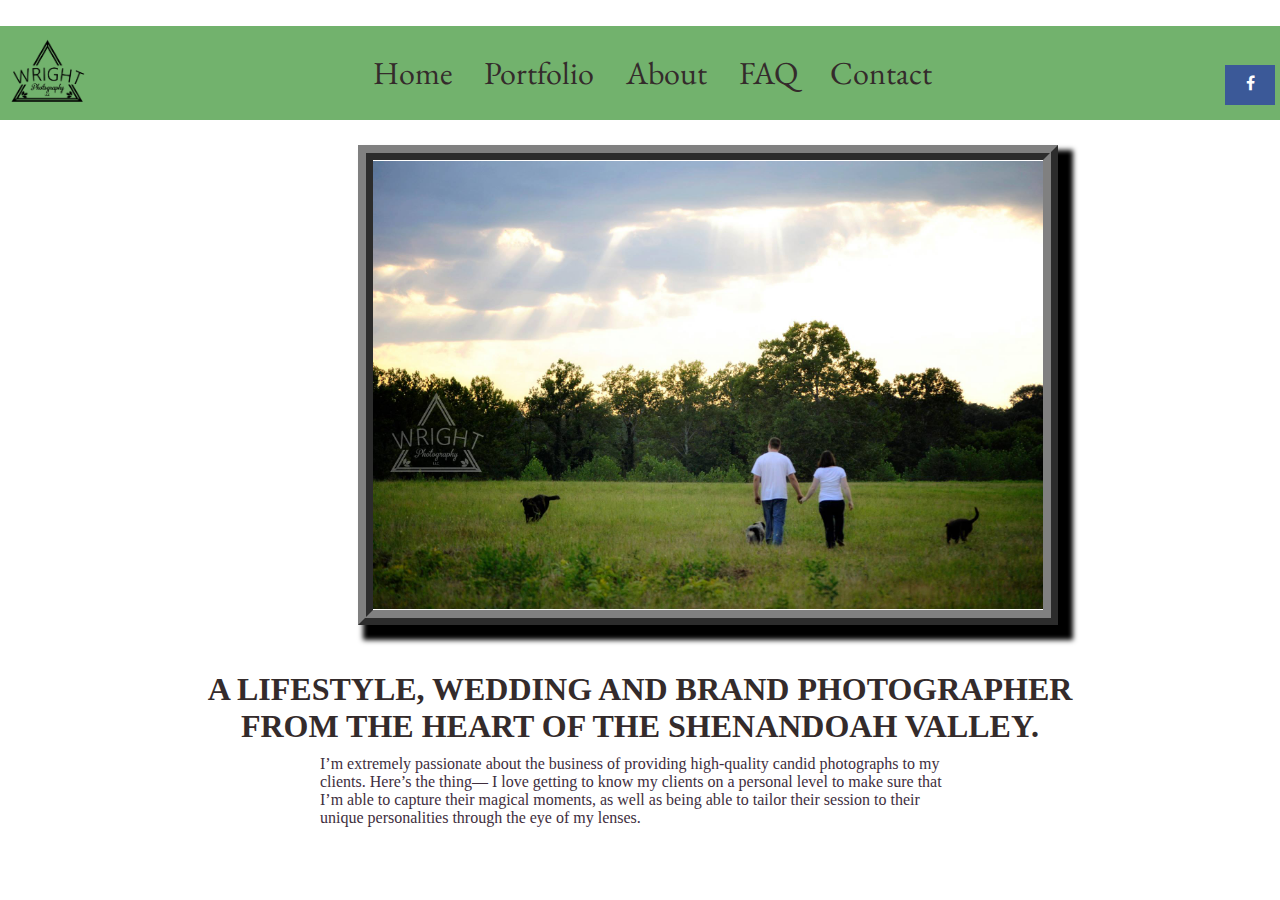
<file: index.html>
<!DOCTYPE html>
<html lang="en">

<head>
    <meta charset="UTF-8">
    <meta name="viewport" content="width=device-width, initial-scale=1.0">
    <meta name="description" content="Buisness Website for Wright Photography LLC">
    <meta name="keywords" content="Photography, Photos, Wedding, Lifestyle, Photographer">
    <meta name="author" content="Sarah Vetrano">
    <title>Wright Photography LLC</title>

    <link rel="stylesheet" href="css/shared.css">
    <link rel="stylesheet" href="css/index.css">
    <link rel="stylesheet" href="https://cdnjs.cloudflare.com/ajax/libs/font-awesome/4.7.0/css/font-awesome.min.css">
    <link href="https://fonts.googleapis.com/css2?family=EB+Garamond&display=swap" rel="stylesheet">
    <link rel="icon" type="image/png" href="images/blackLogo.png">

    <script defer src="js/index.js"> </script>
    <script defer src="js/shared.js"> </script>
</head>

<body>
    <header>
        <div id="lefter">
            <figure> <img id="logo" src="images/blackLogo.png" alt="Wright Photography LLC logo"></figure>
        </div>
        <nav>
            <div id="navlinks">
                <div class="navlink"><a href="index.html"> Home </a></div>
                <div class="dropdown">
                    <div class="navlink dropbtn"><a href="galleries.html"> Portfolio </a></div>
                    <div class="dropdown-content">
                        <a href="lifestyle.html">Lifestyle</a>
                        <a href="wedding.html">Weddings and Engagements</a>
                    </div>
                </div>
                <div class="navlink"><a href="about.html"> About </a></div>
                <div class="navlink"><a href="info.html"> FAQ </a></div>
                <div class="navlink"><a href="contact.html"> Contact </a></div>
            </div>
            <div class="nav-icon" onclick="myFunction()">
                <div></div>
                <div></div>
                <div></div>
            </div>
        </nav>

        <div id="righter">
            <a href="https://www.facebook.com/WrightPhotography" target="_blank" class="fa fa-facebook">
            </a>
        </div>
    </header>
    <main>
        <figure id="mainPics">
            <img class="mySlides" src="images/dogEngagement.jpg" alt="Picture Slideshow">
            <img class="mySlides" src="images/kissing.jpg" alt="Picture Slideshow">
            <img class="mySlides" src="images/blackWhiteMan.JPG" alt="Picture Slideshow">
            <img class="mySlides" src="images/childWedding.jpg" alt="Picture Slideshow">
            <img class="mySlides" src="images/blackWhiteKids.JPG" alt="Picture Slideshow">
        </figure>
        <h1>A LIFESTYLE, WEDDING AND BRAND
            PHOTOGRAPHER FROM THE HEART OF THE SHENANDOAH VALLEY.
        </h1>
        <p>
            I’m extremely passionate about the business of providing high-quality candid photographs to my clients.
            Here’s the thing— I love getting to know my clients on a personal level to make sure that I’m able to
            capture their magical moments, as well as being able to tailor their session to their unique personalities
            through the eye of my lenses.
        </p>

    </main>

</body>

</html>
</file>
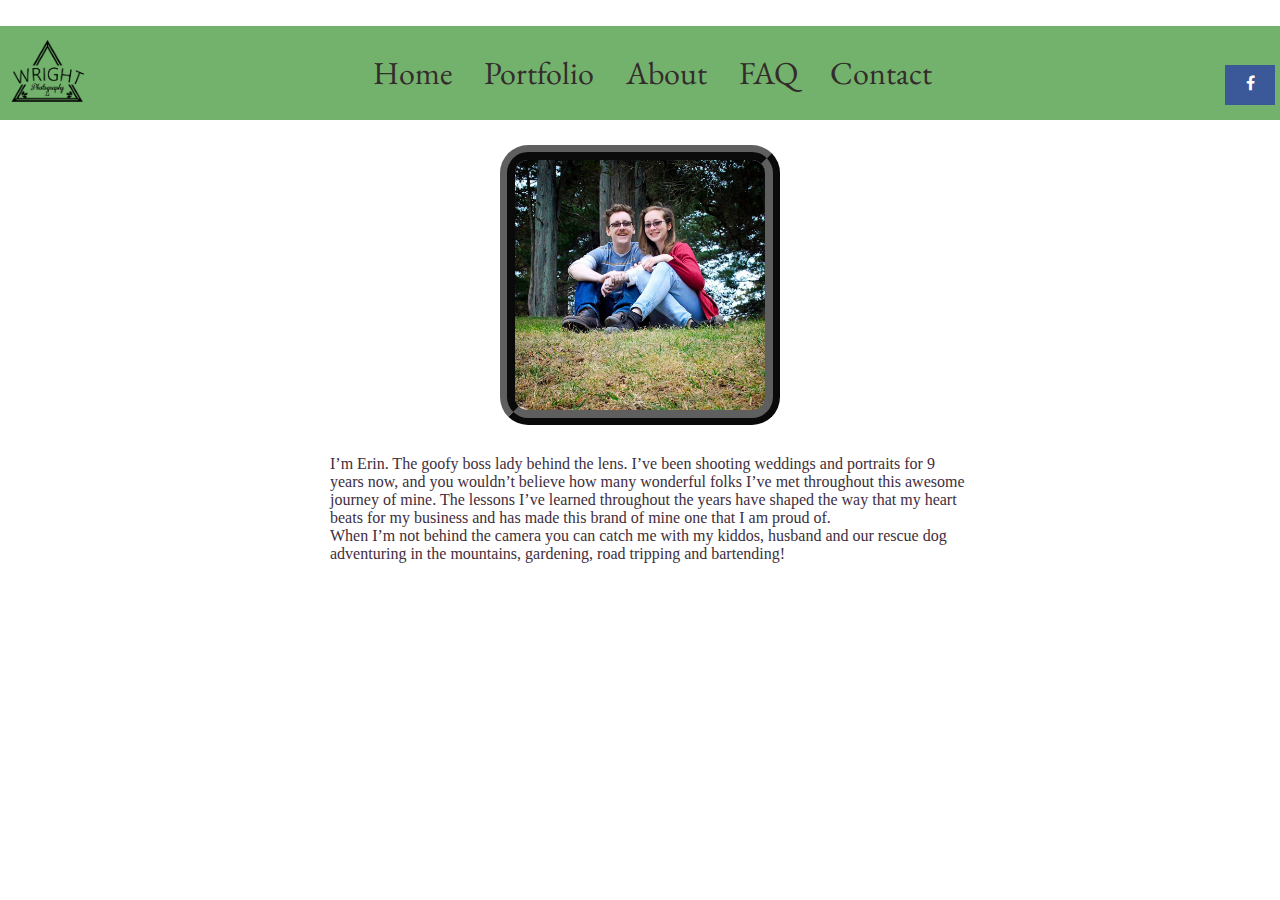
<file: about.html>
<!DOCTYPE html>
<html lang="en">

<head>
    <meta charset="UTF-8">
    <meta name="viewport" content="width=device-width, initial-scale=1.0">
    <meta name="description" content="Buisness Website for Wright Photography LLC">
    <meta name="keywords" content="Photography, Photos, Wedding, Lifestyle, Photographer">
    <meta name="author" content="Sarah Vetrano">
    <title>Wright Photography LLC</title>

    <link rel="stylesheet" href="css/shared.css">
    <link rel="stylesheet" href="css/about.css">
    <link rel="stylesheet" href="https://cdnjs.cloudflare.com/ajax/libs/font-awesome/4.7.0/css/font-awesome.min.css">
    <link href="https://fonts.googleapis.com/css2?family=EB+Garamond&display=swap" rel="stylesheet"> 
    <link rel="icon" type="image/png" href="images/blackLogo.png">
    <script defer src="js/shared.js"></script>

</head>


<body>
    <header>
        <div id="lefter">
            <figure> <img id="logo" src="images/blackLogo.png" alt="Wright Photography LLC logo"></figure>
        </div>
        <nav>
            <div id="navlinks">
                <div class="navlink"><a href="index.html"> Home </a></div>
                <div class="dropdown">
                    <div class="navlink dropbtn"><a href="galleries.html"> Portfolio </a></div>
                    <div class="dropdown-content">
                        <a href="lifestyle.html">Lifestyle</a>
                        <a href="wedding.html">Weddings and Engagements</a>
                    </div>
                </div>
                <div class="navlink"><a href="about.html"> About </a></div>
                <div class="navlink"><a href="info.html"> FAQ </a></div>
                <div class="navlink"><a href="contact.html"> Contact </a></div>
            </div>
            <div class="nav-icon" onclick="myFunction()">
                <div></div>
                <div></div>
                <div></div>
            </div>
        </nav>

        <div id="righter">
            <a href="https://www.facebook.com/WrightPhotography" target="_blank" class="fa fa-facebook">
            </a>
        </div>
    </header>

    <figure><img src="images/aboutPhoto.jpg" alt="Picture of Erin Wright" id="selfie"></figure>
    
    <p class="aboutinfo">
        I’m Erin. The goofy boss lady behind the lens.
        I’ve been shooting weddings and portraits for 9 years now, and you wouldn’t believe how many wonderful folks
        I’ve met throughout this awesome journey of mine. The lessons I’ve learned throughout the years have shaped the
        way that my heart beats for my business and has made this brand of mine one that I am proud of.
    </p><p class="aboutinfo">
        When I’m not behind the camera you can catch me with my kiddos, husband and our rescue dog adventuring in the
        mountains, gardening, road tripping and bartending!
    </p>

</body>

</html>
</file>
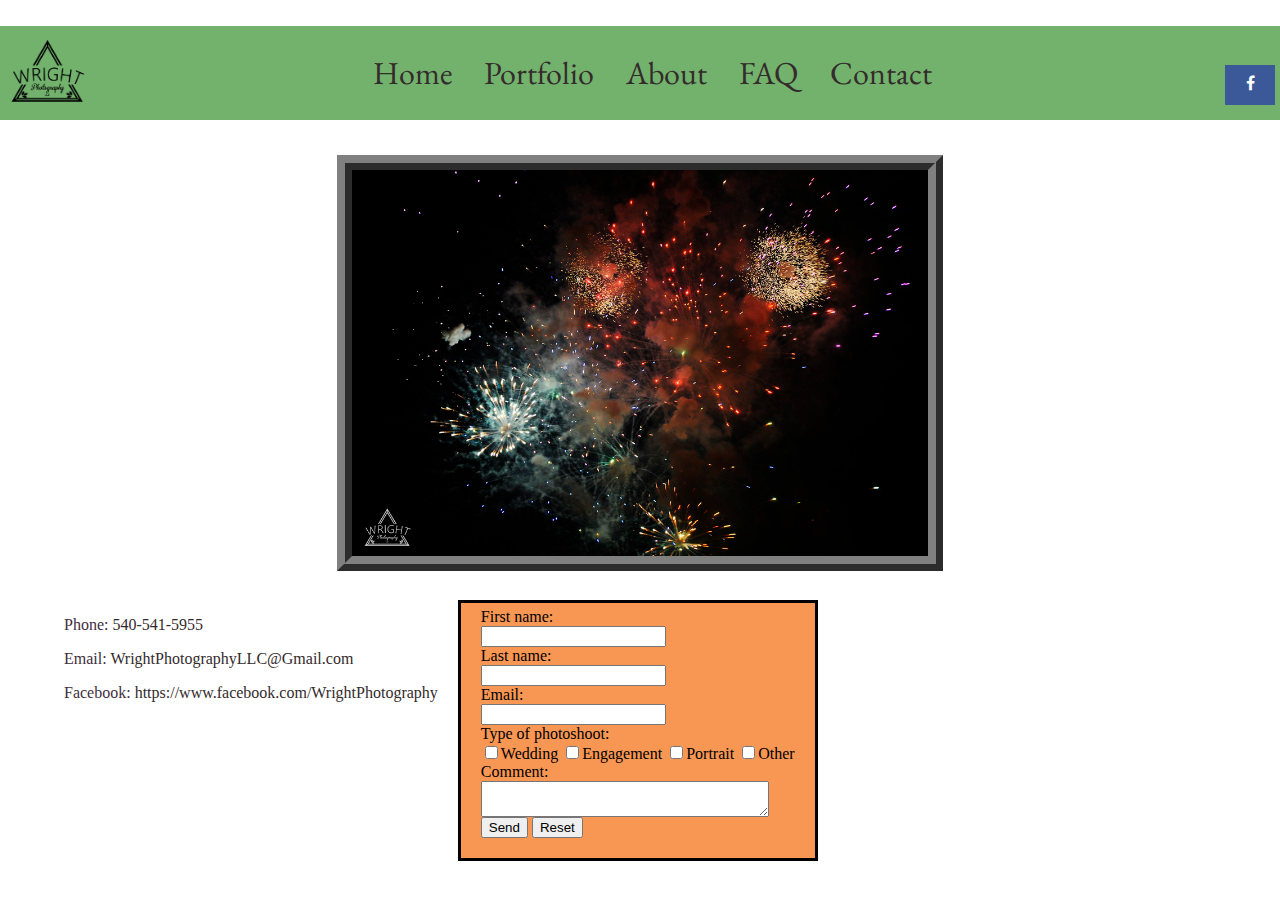
<file: contact.html>
<!DOCTYPE html>
<html lang="en">

<head>
    <meta charset="UTF-8">
    <meta name="viewport" content="width=device-width, initial-scale=1.0">
    <meta name="description" content="Buisness Website for Wright Photography LLC">
    <meta name="keywords" content="Photography, Photos, Wedding, Lifestyle, Photographer">
    <meta name="author" content="Sarah Vetrano">
    <title>Wright Photography LLC</title>

    <link rel="stylesheet" href="css/shared.css">
    <link rel="stylesheet" href="css/contact.css">
    <link rel="stylesheet" href="https://cdnjs.cloudflare.com/ajax/libs/font-awesome/4.7.0/css/font-awesome.min.css">
    <link href="https://fonts.googleapis.com/css2?family=EB+Garamond&display=swap" rel="stylesheet"> 
    <link rel="icon" type="image/png" href="images/blackLogo.png">
    <script defer src="js/shared.js"></script>
</head>

<body>
    <header>
        <div id="lefter">
            <figure> <img id="logo" src="images/blackLogo.png" alt="Wright Photography LLC logo"></figure>
        </div>
        <nav>
            <div id="navlinks">
                <div class="navlink"><a href="index.html"> Home </a></div>
                <div class="dropdown">
                    <div class="navlink dropbtn"><a href="galleries.html"> Portfolio </a></div>
                    <div class="dropdown-content">
                        <a href="lifestyle.html">Lifestyle</a>
                        <a href="wedding.html">Weddings and Engagements</a>
                    </div>
                </div>
                <div class="navlink"><a href="about.html"> About </a></div>
                <div class="navlink"><a href="info.html"> FAQ </a></div>
                <div class="navlink"><a href="contact.html"> Contact </a></div>
            </div>
            <div class="nav-icon" onclick="myFunction()">
                <div></div>
                <div></div>
                <div></div>
            </div>
        </nav>

        <div id="righter">
            <a href="https://www.facebook.com/WrightPhotography" target="_blank" class="fa fa-facebook">
            </a>
        </div>
    </header>
    <figure ><img id="pic" src="images/fireworks.JPG" alt="fireworks">
    </figure>
    <div id="mainStuff">
        <div class="contact">
            <p>Phone: <a href="tel:540-541-5955">540-541-5955</a></p>
            <p>Email: <a href="mailto:WrightPhotographyLLC@Gmail.com">WrightPhotographyLLC@Gmail.com</a></p>
            <p>Facebook: <a
                    href="https://www.facebook.com/WrightPhotography">https://www.facebook.com/WrightPhotography</a></p>
        </div>

        <form action="mailto:WrightPhotographyLLC@Gmail.com" method="post" enctype="text/plain">
            <label for="name">First name:</label>
            <input type="text" id="name" name="First name" required>
            <label for="last">Last name:</label>
            <input type="text" id="last" name="Last name" required>
            <label for="email">Email:</label>
            <input type="email" id="email" name="E-mail" required>
            <div> Type of photoshoot:<br>
                <input type="checkbox" name="Wedding" value="Wedding" id="Wedding" ><label for="Wedding">Wedding</label> 
                <input type="checkbox" name="Engagement" value="Engagement" id="Engagement"><label for="Engagement">Engagement</label> 
                <input type="checkbox" name="Portrait" value="Portrait" id="Portrait"><label for="Portrait">Portrait</label> 
                <input type="checkbox" name="Other" value="Other" id="Other"><label for="Other">Other</label> <br>
            </div>
            <label for="comment">Comment:</label>
            <textarea id="comment" name="comment"></textarea>

            <div>
                <input type="submit" value="Send">
                <input type="reset" value="Reset">
            </div>
        </form>
    </div>
</body>

</html>
</file>
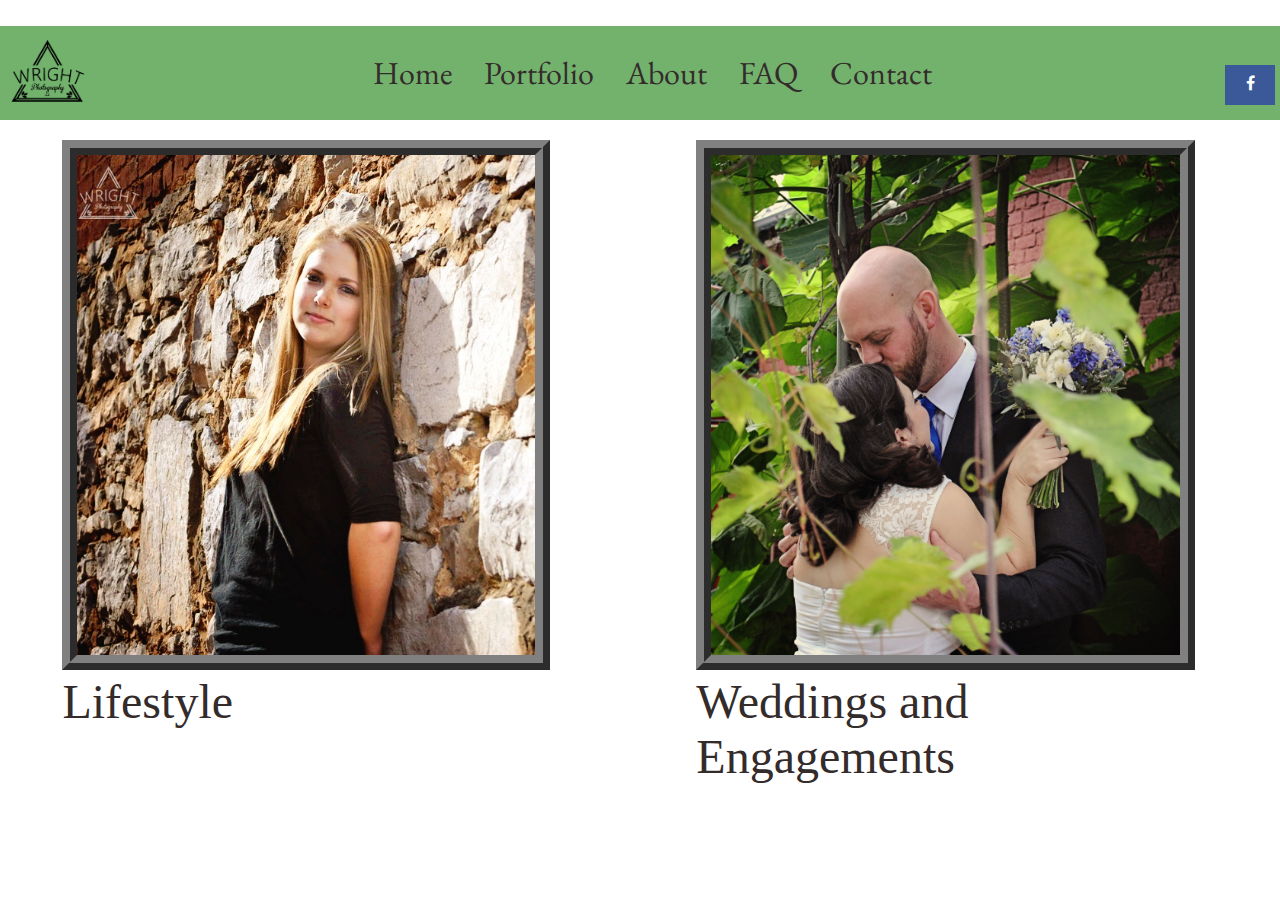
<file: galleries.html>
<!DOCTYPE html>
<html lang="en">

<head>
    <meta charset="UTF-8">
    <meta name="viewport" content="width=device-width, initial-scale=1.0">
    <meta name="description" content="Buisness Website for Wright Photography LLC">
    <meta name="keywords" content="Photography, Photos, Wedding, Lifestyle, Photographer">
    <meta name="author" content="Sarah Vetrano">
    <title>Wright Photography LLC</title>

    <link rel="stylesheet" href="css/shared.css">
    <link rel="stylesheet" href="css/galleries.css">
    <link rel="stylesheet" href="https://cdnjs.cloudflare.com/ajax/libs/font-awesome/4.7.0/css/font-awesome.min.css">
    <link href="https://fonts.googleapis.com/css2?family=EB+Garamond&display=swap" rel="stylesheet"> 
    <link rel="icon" type="image/png" href="images/blackLogo.png">
    <script defer src="js/shared.js"></script>

</head>

<body>
    <header>
        <div id="lefter">
            <figure> <img  id="logo" src="images/blackLogo.png" alt="Wright Photography LLC logo"></figure>
        </div>
        <nav>
            <div id="navlinks">
                <div class="navlink"><a href="index.html"> Home </a></div>
                <div class="dropdown">
                    <div class="navlink dropbtn"><a href="galleries.html"> Portfolio </a></div>
                    <div class="dropdown-content">
                        <a href="lifestyle.html">Lifestyle</a>
                        <a href="wedding.html">Weddings and Engagements</a>
                    </div>
                </div>
                <div class="navlink"><a href="about.html"> About </a></div>
                <div class="navlink"><a href="info.html"> FAQ </a></div>
                <div class="navlink"><a href="contact.html"> Contact </a></div>
            </div>
            <div class="nav-icon" onclick="myFunction()">
                <div></div>
                <div></div>
                <div></div>
            </div>
        </nav>

        <div id="righter">
            <a href="https://www.facebook.com/WrightPhotography" target="_blank" class="fa fa-facebook">
            </a>
        </div>
    </header>
    <div id="main">
        <div class="gal">
            <figure><a href="lifestyle.html"><img src="images/girlOnWallCropped.JPG" alt="Lifestyle Gallery"
                        class="gallery"></a>
                <figcaption><a href="lifestyle.html">Lifestyle</a></figcaption>
            </figure>
        </div>


        <div class="gal">
            <figure><a href="wedding.html"><img src="images/baldGuyWedding.jpg" alt="Weddings and Engagements Gallery"
                        class="gallery"></a>
                <figcaption><a href="wedding.html">Weddings and Engagements</a></figcaption>
            </figure>
        </div>
    </div>

</body>

</html>
</file>
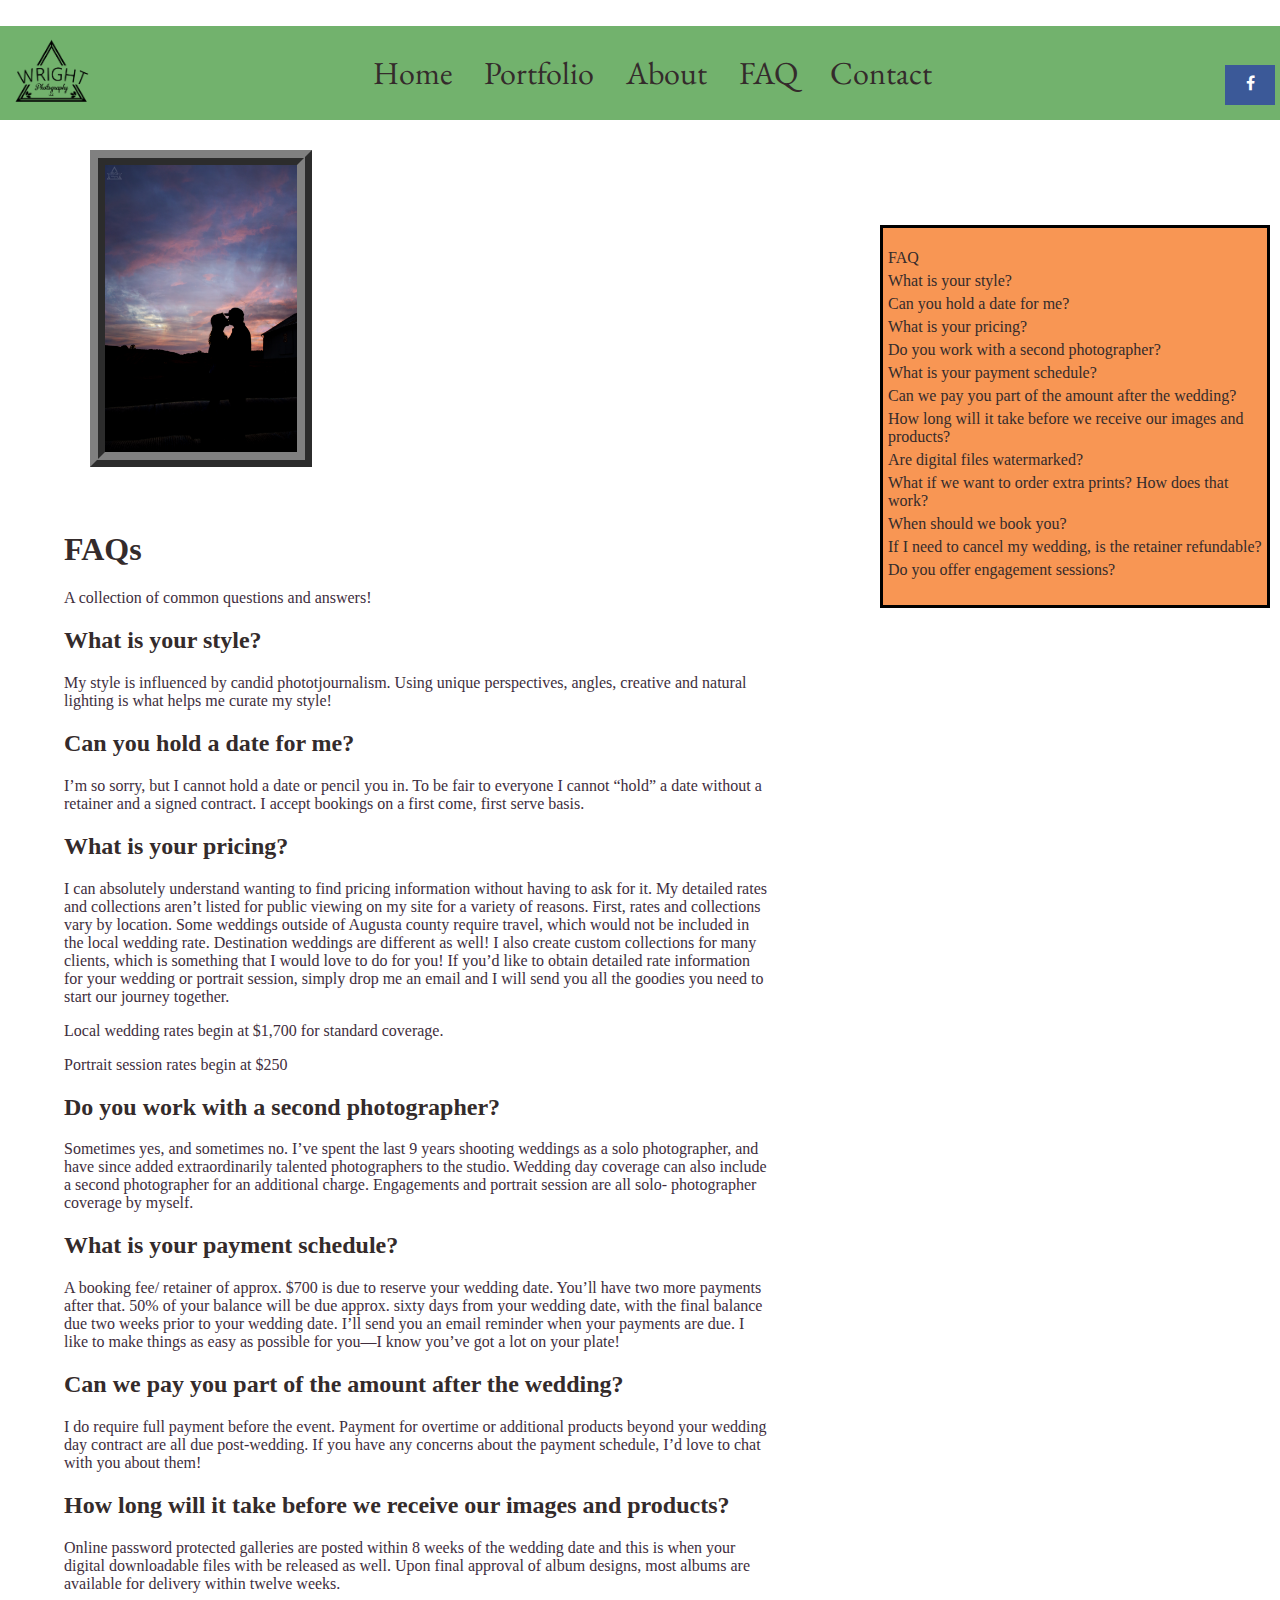
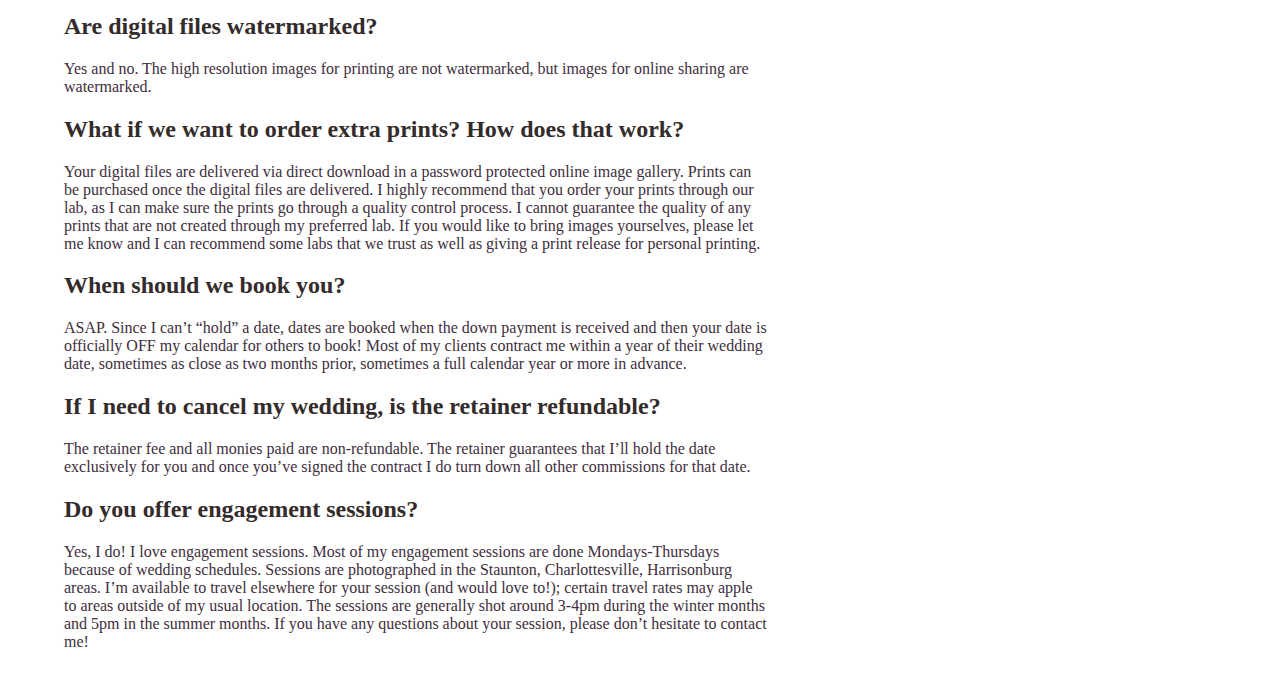
<file: info.html>
<!DOCTYPE html>
<html lang="en">

<head>
    <meta charset="UTF-8">
    <meta name="viewport" content="width=device-width, initial-scale=1.0">
    <meta name="description" content="Buisness Website for Wright Photography LLC">
    <meta name="keywords" content="Photography, Photos, Wedding, Lifestyle, Photographer">
    <meta name="author" content="Sarah Vetrano">
    <title>Wright Photography LLC</title>

    <link rel="stylesheet" href="css/shared.css">
    <link rel="stylesheet" href="css/info.css">
    <link rel="stylesheet" href="https://cdnjs.cloudflare.com/ajax/libs/font-awesome/4.7.0/css/font-awesome.min.css">
    <link href="https://fonts.googleapis.com/css2?family=EB+Garamond&display=swap" rel="stylesheet">
    <link rel="icon" type="image/png" href="images/blackLogo.png">
    <script defer src="js/shared.js"></script>

</head>

<body>
    <header>
        <div id="lefter">
            <figure> <img id="logo" src="images/blackLogo.png" alt="Wright Photography LLC logo"></figure>
        </div>
        <nav>
            <div id="navlinks">
                <div class="navlink"><a href="index.html"> Home </a></div>
                <div class="dropdown">
                    <div class="navlink dropbtn"><a href="galleries.html"> Portfolio </a></div>
                    <div class="dropdown-content">
                        <a href="lifestyle.html">Lifestyle</a>
                        <a href="wedding.html">Weddings and Engagements</a>
                    </div>
                </div>
                <div class="navlink"><a href="about.html"> About </a></div>
                <div class="navlink"><a href="info.html"> FAQ </a></div>
                <div class="navlink"><a href="contact.html"> Contact </a></div>
            </div>
            <div class="nav-icon" onclick="myFunction()">
                <div></div>
                <div></div>
                <div></div>
            </div>
        </nav>

        <div id="righter">
            <a href="https://www.facebook.com/WrightPhotography" target="_blank" class="fa fa-facebook">
            </a>
        </div>
    </header>
    <div id="tophalf">
        <figure><img id="pic" src="images/shadowKiss.jpg" alt="fireworks">
        </figure>
        <div id=stickyFAQ>
            <ul>
                <li><a href="#1">FAQ</a></li>
                <li><a href="#2">What is your style?</a></li>
                <li><a href="#3">Can you hold a date for me?</a></li>
                <li><a href="#4">What is your pricing?</a></li>
                <li><a href="#5">Do you work with a second photographer?</a></li>
                <li><a href="#6">What is your payment schedule?</a></li>
                <li><a href="#7">Can we pay you part of the amount after the wedding?</a></li>
                <li> <a href="#8">How long will it take before we receive our images and products?</a></li>
                <li> <a href="#9">Are digital files watermarked? </a></li>
                <li><a href="#10">What if we want to order extra prints? How does that work?</a></li>
                <li><a href="#11">When should we book you?</a></li>
                <li> <a href="#12">If I need to cancel my wedding, is the retainer refundable? </a></li>
                <li> <a href="#13">Do you offer engagement sessions?</a></li>
            </ul>
        </div>
    </div>
    <div id="mainStuff">
        <div id="faq">
            <h1 id="1">FAQs</h1>
            <p>A collection of common questions and answers!</p>

            <h2 id="2">What is your style?</h2>
            <p>My style is influenced by candid phototjournalism. Using unique perspectives, angles, creative and
                natural lighting is what helps me curate my style!</p>

            <h2 id="3">Can you hold a date for me? </h2>
            <p>I’m so sorry, but I cannot hold a date or pencil you in. To be fair to everyone I cannot “hold” a date
                without a retainer and a signed contract. I accept bookings on a first come, first serve basis. </p>

            <h2 id="4">What is your pricing?</h2>
            <p>I can absolutely understand wanting to find pricing information without having to ask for it. My
                detailed rates and collections aren’t listed for public viewing on my site for a variety of reasons.
                First, rates and collections vary by location. Some weddings outside of Augusta county require travel,
                which would not be included in the local wedding rate. Destination weddings are different as well! I
                also create custom collections for many clients, which is something that I would love to do for you! If
                you’d like to obtain detailed rate information for your wedding or portrait session, simply drop me an
                email and I will send you all the goodies you need to start our journey together.
            </p>
            <p>Local wedding rates begin at $1,700 for standard coverage.
            </p>
            <p> Portrait session rates begin at $250
            </p>


            <h2 id="5">Do you work with a second photographer?</h2>
            <p>Sometimes yes, and sometimes no. I’ve spent the last 9 years shooting weddings as a solo photographer,
                and have since added extraordinarily talented photographers to the studio. Wedding day coverage can also
                include a second photographer for an additional charge. Engagements and portrait session are all solo-
                photographer coverage by myself. </p>

            <h2 id="6">What is your payment schedule? </h2>
            <p>A booking fee/ retainer of approx. $700 is due to reserve your wedding date. You’ll have two more
                payments after that. 50% of your balance will be due approx. sixty days from your wedding date, with the
                final balance due two weeks prior to your wedding date. I’ll send you an email reminder when your
                payments are due. I like to make things as easy as possible for you—I know you’ve got a lot on your
                plate! </p>

            <h2 id="7">Can we pay you part of the amount after the wedding? </h2>
            <p>I do require full payment before the event. Payment for overtime or additional products beyond your
                wedding day contract are all due post-wedding. If you have any concerns about the payment schedule, I’d
                love to chat with you about them!
            </p>

            <h2 id="8">How long will it take before we receive our images and products?</h2>
            <p>Online password protected galleries are posted within 8 weeks of the wedding date and this is when your
                digital downloadable files with be released as well. Upon final approval of album designs, most albums
                are available for delivery within twelve weeks. </p>

            <h2 id="9">Are digital files watermarked? </h2>
            <p>Yes and no. The high resolution images for printing are not watermarked, but images for online sharing
                are watermarked. </p>

            <h2 id="10">What if we want to order extra prints? How does that work?</h2>
            <p>Your digital files are delivered via direct download in a password protected online image gallery. Prints
                can be purchased once the digital files are delivered. I highly recommend that you order your prints
                through our lab, as I can make sure the prints go through a quality control process. I cannot guarantee
                the quality of any prints that are not created through my preferred lab. If you would like to bring
                images yourselves, please let me know and I can recommend some labs that we trust as well as giving a
                print release for personal printing. </p>

            <h2 id="11">When should we book you?</h2>
            <p>ASAP. Since I can’t “hold” a date, dates are booked when the down payment is received and then your date
                is officially OFF my calendar for others to book! Most of my clients contract me within a year of their
                wedding date, sometimes as close as two months prior, sometimes a full calendar year or more in advance.
            </p>

            <h2 id="12">If I need to cancel my wedding, is the retainer refundable? </h2>
            <p>The retainer fee and all monies paid are non-refundable. The retainer guarantees that I’ll hold the date
                exclusively for you and once you’ve signed the contract I do turn down all other commissions for that
                date.</p>

            <h2 id="13">Do you offer engagement sessions? </h2>
            <p>Yes, I do! I love engagement sessions. Most of my engagement sessions are done Mondays-Thursdays because
                of wedding schedules. Sessions are photographed in the Staunton, Charlottesville, Harrisonburg areas.
                I’m available to travel elsewhere for your session (and would love to!); certain travel rates may apple
                to areas outside of my usual location. The sessions are generally shot around 3-4pm during the winter
                months and 5pm in the summer months. If you have any questions about your session, please don’t hesitate
                to contact me!</p>

        </div>
    </div>
</body>

</html>
</file>
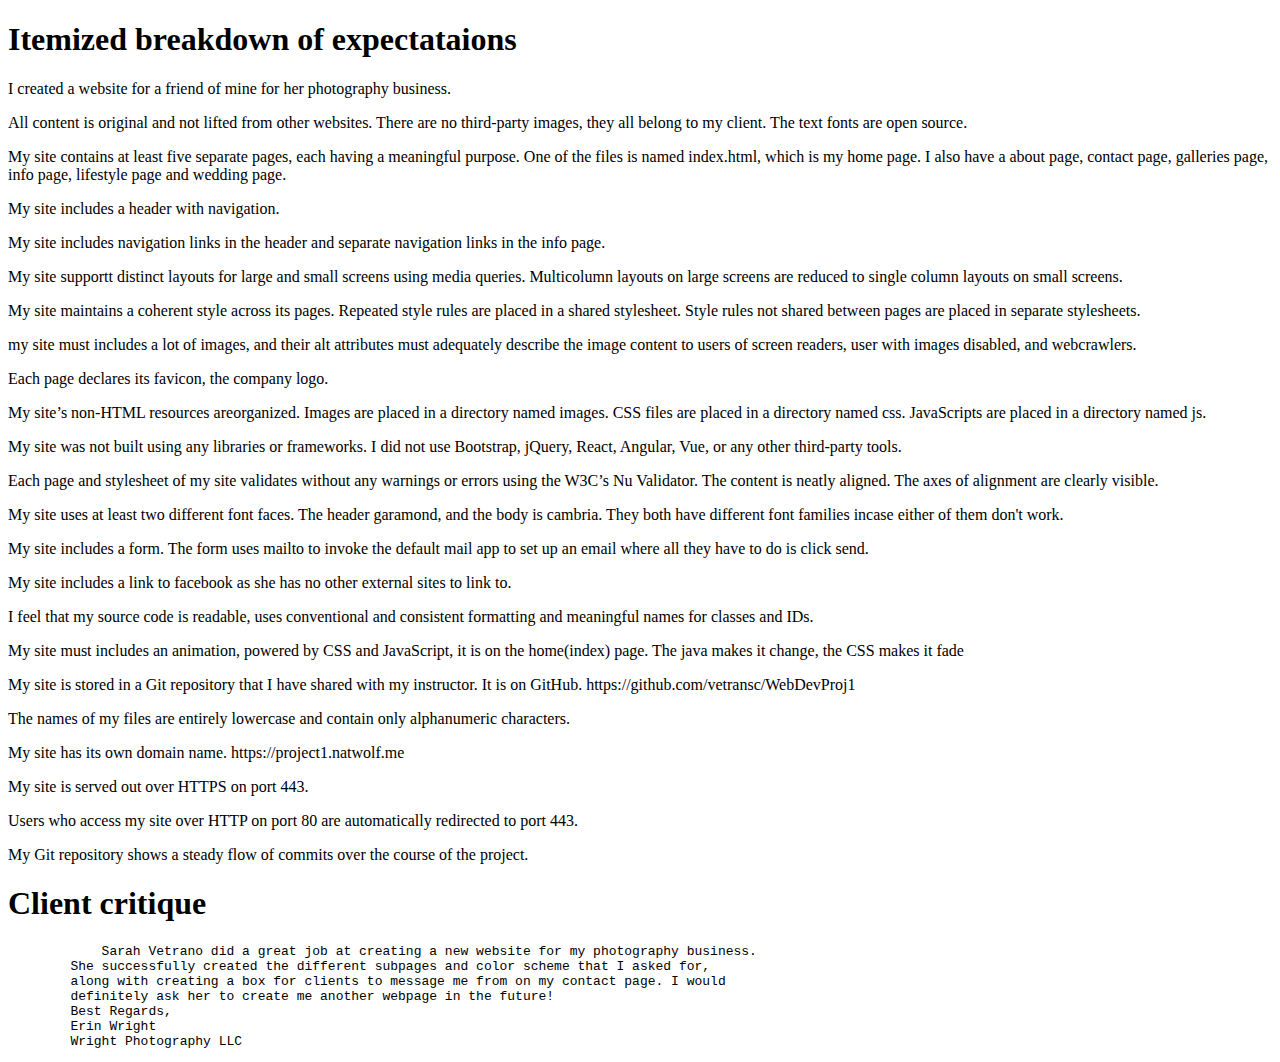
<file: report.html>
<!DOCTYPE html>
<html lang="en">

<head>
    <meta charset="UTF-8">
    <meta name="viewport" content="width=device-width, initial-scale=1.0">
    <title>Document</title>
</head>

<body>
    <h1>Itemized breakdown of expectataions</h1>
    <p>
        I created a website for a friend of mine for her photography business.
    </p>



    <p>
        All content is original and not lifted from other websites. There are no third-party images, they all
        belong to my client. The text fonts are open source.
    </p>



    <p>
        My site contains at least five separate pages, each having a meaningful purpose. One of the files
        is named index.html, which is my home page. I also have a about page, contact page, galleries page, info page,
        lifestyle page and wedding page.
    </p>



    <p>
        My site includes a header with navigation.</p>



    <p>My site includes navigation links in the header and separate navigation links in the info page.</p>



    <p>
        My site supportt distinct layouts for large and small screens using media queries.
        Multicolumn layouts on large screens are reduced to single column layouts on small screens.
    </p>



    <p>
        My site maintains a coherent style across its pages. Repeated style rules are placed in a
        shared stylesheet. Style rules not shared between pages are placed in separate stylesheets.
    </p>



    <p>
        my site must includes a lot of images, and their alt attributes must adequately describe the image content to
        users of screen readers, user with images disabled, and webcrawlers.
    </p>



    <p>
        Each page declares its favicon, the company logo.
    </p>



    <p>
        My site’s non-HTML resources areorganized. Images are placed in a directory named images. CSS
        files are placed in a directory named css. JavaScripts are placed in a directory named js.
    </p>



    <p>
        My site was not built using any libraries or frameworks. I did not use Bootstrap, jQuery, React,
        Angular, Vue, or any other third-party tools.
    </p>



    <p>
        Each page and stylesheet of my site validates without any warnings or errors using the W3C’s Nu
        Validator. The content is neatly aligned. The axes of alignment are clearly visible.
    </p>



    <p>
        My site uses at least two different font faces. The header garamond, and the
        body is cambria. They both have different font families incase either of them don't work.
    </p>



    <p>
        My site includes a form. The form uses mailto to invoke the default mail app to set up an email where all they
        have to do is click send.
    </p>



    <p>
        My site includes a link to facebook as she has no other external sites to link to.</p>



    <p>
        I feel that my source code is readable, uses conventional and consistent formatting and meaningful names for
        classes and IDs.
    </p>



    <p>
        My site must includes an animation, powered by CSS and JavaScript, it is on the home(index) page. The java makes it change, the CSS makes it fade</p>



    <p>
        My site is stored in a Git repository that I have shared with my instructor. It is on GitHub. https://github.com/vetransc/WebDevProj1
        
    </p>

    <p>
        The names of my files are entirely lowercase and contain only alphanumeric characters.
    </p>


    <p>
        My site has its own domain name. https://project1.natwolf.me</p>



    <p>
        My site is served out over HTTPS on port 443.
    </p>



    <p>
        Users who access my site over HTTP on port 80 are automatically redirected to port 443.
    </p>


    <p>
        My Git repository shows a steady flow of commits over the course of the project. 
    </p>

    <h1>Client critique</h1>
    <pre>
            Sarah Vetrano did a great job at creating a new website for my photography business. 
        She successfully created the different subpages and color scheme that I asked for, 
        along with creating a box for clients to message me from on my contact page. I would 
        definitely ask her to create me another webpage in the future!
        Best Regards,
        Erin Wright
        Wright Photography LLC</pre>
</body>

</html>
</file>
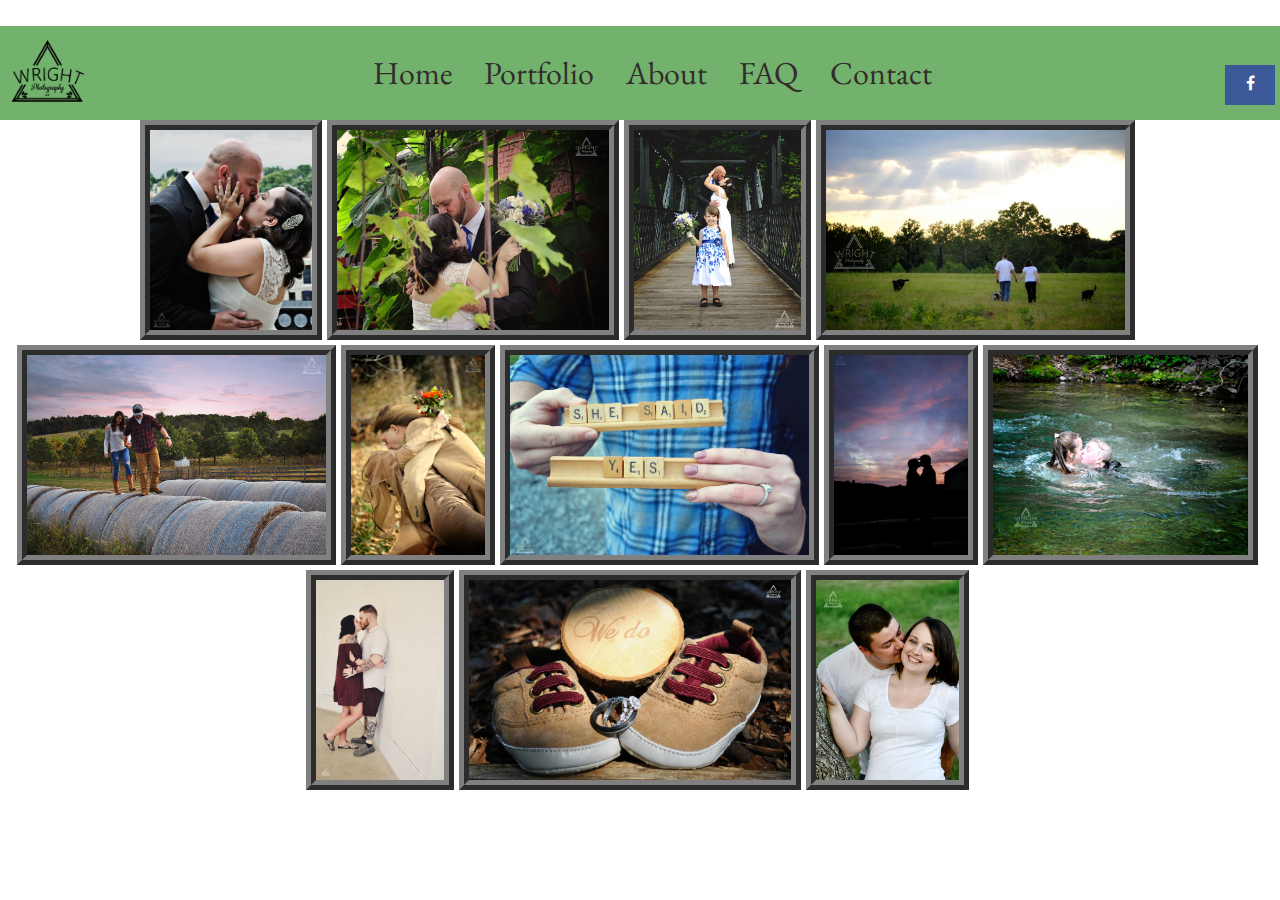
<file: wedding.html>
<!DOCTYPE html>
<html lang="en">

<head>
    <meta charset="UTF-8">
    <meta name="viewport" content="width=device-width, initial-scale=1.0">
    <meta name="description" content="Buisness Website for Wright Photography LLC">
    <meta name="keywords" content="Photography, Photos, Wedding, Lifestyle, Photographer">
    <meta name="author" content="Sarah Vetrano">
    <title>Wright Photography LLC</title>

    <link rel="stylesheet" href="css/shared.css">
    <link rel="stylesheet" href="css/lgallery.css">
    <link rel="stylesheet" href="https://cdnjs.cloudflare.com/ajax/libs/font-awesome/4.7.0/css/font-awesome.min.css">
    <link href="https://fonts.googleapis.com/css2?family=EB+Garamond&display=swap" rel="stylesheet"> 
    <link rel="icon" type="image/png" href="images/blackLogo.png">
    <script defer src="js/shared.js"></script>

</head>

<body>
    <header>
        <div id="lefter">
            <figure> <img  id="logo" src="images/blackLogo.png" alt="Wright Photography LLC logo"></figure>
        </div>
        <nav>
            <div id="navlinks">
                <div class="navlink"><a href="index.html"> Home </a></div>
                <div class="dropdown">
                    <div class="navlink dropbtn"><a href="galleries.html"> Portfolio </a></div>
                    <div class="dropdown-content">
                        <a href="lifestyle.html">Lifestyle</a>
                        <a href="wedding.html">Weddings and Engagements</a>
                    </div>
                </div>
                <div class="navlink"><a href="about.html"> About </a></div>
                <div class="navlink"><a href="info.html"> FAQ </a></div>
                <div class="navlink"><a href="contact.html"> Contact </a></div>
            </div>
            <div class="nav-icon" onclick="myFunction()">
                <div></div>
                <div></div>
                <div></div>
            </div>
        </nav>

        <div id="righter">
            <a href="https://www.facebook.com/WrightPhotography" target="_blank" class="fa fa-facebook">
            </a>
        </div>
    </header>
    <div id="imgs">
        <img src="images/baldGuyKiss.jpg" alt="woman and bald man kissing">
        <img src="images/baldGuyWedding.jpg" alt="woman and bald man kissing behind plants">
        <img src="images/childWedding.jpg" alt="child holding boquet in front of kissing couple">
        <img src="images/dogEngagement.jpg" alt="couple holding hands with dogs around them">
        <img src="images/hayBaleEngagement.jpg" alt="couple on hay bale">
        <img src="images/kissing.jpg" alt="couple kissing">
        <img src="images/scrabbleYes.jpg" alt="scrabble pieces spelling out she said yes">
        <img src="images/shadowKiss.jpg" alt="shadow couple kissing">
        <img src="images/waterEngagement.jpg" alt="couple kissing in water">
        <img src="images/weddingKiss.jpg" alt="couple kissing against wall">
        <img src="images/weDoShoes.jpg" alt="shoes with a ring and a piece of wood that says we do">
        <img src="images/whiteShirtEngagement.jpg" alt="man kissing woman from behind">
    </div>
</body>
</html>
</file>
<file: css/shared.css>
p{
  color: #402E3D;
}
h1{
  color: #342B2B;
}
body{
    margin: 0;
    padding: 0;
    display: flex;
    flex-direction: column;
    max-width: 100vw;
    background-color: white;
    font-family: Cambria, Cochin, Georgia, Times, 'Times New Roman', serif;

}
header{
    display: flex;
    flex-direction: row; 
    justify-content: space-between;
    box-sizing: content-box;
    align-items: flex-end;
    /* max-width: 90vw; */
    background-color: #72B26D;
    /* overflow-x: auto; */
    margin-top: 2%;
    font-family: 'EB Garamond',Impact, Haettenschweiler, 'Arial Narrow Bold', sans-serif;
  }

a:link {
  color: #342B2B;
  text-decoration: none;
}
a:visited {
  color: dimgray;
  text-decoration: none;
}
a:hover {
  color: darkgrey;
  text-decoration: none;
}
a:active{
  color: grey;
  text-decoration: none;
}

figure{
    margin: 0;
    padding: 2%;
    object-fit: contain;
    box-sizing: content-box;
    display: block;
    margin-left: auto;
    margin-right: auto;
 
}

#lefter{
    flex-grow: 0;
    flex-basis: 0; 
    max-width: 200px;
    flex-shrink: 2;
    padding:0;
    padding-left: 5px;
    margin: 0;

}
#logo{
  width: 80px;
  height: 80px;
}
#navlinks{
    list-style-type: none;
     padding:10px; 
    margin: 0;
    display: flex;
    flex-direction: row; 
    justify-content: center; 
    flex-grow: 1; 
    flex-basis: 0;
    flex-wrap: wrap;
    flex-shrink: 1;
    overflow-x: auto;
    align-items: baseline; 


}
nav{
    display: flex;
    flex-grow: 1; 
    flex-wrap: wrap;
    
}
.navlink{
    padding: 16px;
    font-size: 2em;
    display: block;
}

#righter{
    display: flex;
    flex-grow: 0;
    flex-basis: 0;
    align-content: center;
    max-width: 200px;
    flex-shrink: 2;
    padding:5px;
    margin: 0;
    justify-items: center;
    flex-wrap: wrap;
    margin-bottom: 10px;
 
} 
.fa {
    padding: 10px;
    font-size: 50px;
    width: 30px;
    height: 20px;
    text-align: center;
    text-decoration: none;
}
/* Facebook */
.fa-facebook { 
    background: #3B5998;
  }
  
  a.fa-facebook:link {
    color: white;
  }
  a.fa-facebook:visited {
    color: white;
  }
  a.fa-facebook:hover {
    color: whitesmoke;
  }
  a.fa-facebook:active{
    color: white;
  }
  
#mainStuff{
    display: flex;
    flex-direction: row;
}

 /* Dropdown Button */
 .dropbtn {

    color: black;
    padding: 16px;
    font-size: 2em;
    border: none;
    transition: background-color .3s ease-out;
  }
  
  /* The container <div> - needed to position the dropdown content */
  .dropdown {
    position: relative;
    display: inline-block;
  }
  
  /* Dropdown Content (Hidden by Default) */
  .dropdown-content {
    display: none;
    position: fixed;
    background-color: #f89654;
    min-width: 160px;
    box-shadow: 0px 8px 16px 0px rgba(0,0,0,0.2);
    z-index: 1;
    height: 0;
  }
  
  /* Links inside the dropdown */
  .dropdown-content a {
    color: black;
    padding: 12px 16px;
    text-decoration: none;
    display: block;
  }
  
  /* Change color of dropdown links on hover */
  .dropdown-content a:hover {
    background-color: #ddd;
  }
  
  /* Show the dropdown menu on hover */
  .dropdown:hover .dropdown-content {
    display: block;
    height: 90px;
  }
  
  /* Change the background color of the dropdown button when the dropdown content is shown */
  .dropdown:hover .dropbtn {background-color: rgb(219, 219, 219);} 

@media(max-width: 1200px){
/* Dropdown Button */
.dropbtn {

  color: black;
  padding: 16px;
  font-size: 2em;
  border: none;
  transition: background-color .3s ease-out;
}

/* The container <div> - needed to position the dropdown content */
.dropdown {
  position: relative;
  display: inline-block;
}

/* Dropdown Content (Hidden by Default) */
.dropdown-content {
  display: none;
  position: fixed;
  background-color: #f1f1f1;
  min-width: 160px;
  box-shadow: 0px 8px 16px 0px rgba(0,0,0,0.2);
  z-index: 1;
  height: 0;
}

/* Links inside the dropdown */
.dropdown-content a {
  color: black;
  padding: 12px 16px;
  text-decoration: none;
  display: block;
}

/* Change color of dropdown links on hover */
.dropdown-content a:hover {
  background-color: #ddd;
}

/* Show the dropdown menu on hover */
.dropdown:hover .dropdown-content {
  display: none;
  height: 90px;
}

/* Change the background color of the dropdown button when the dropdown content is shown */
.dropdown:hover .dropbtn {background-color:inherit;} 

  nav {
    overflow: hidden;
    background-color: inherit;
    justify-content: center;
  }
  
  #navlinks {
    display: none;
  }
  
  .navlink {
    color: white;
    padding: 14px 16px;
    text-decoration: none;
    font-size: 17px;
    display: block;
  }
  
  .nav-icon {
    margin: 1em;
    width: 40px;
  }
   
  .nav-icon div {
    background-color: black;
    border-radius: 3px;
    content: '';
    display: block;
    height: 5px;
    margin: 7px 0;
  }
  
  .nav-icon:hover {
    background-color: inherit;
    color: black;
  }
  
}
</file>
<file: css/index.css>
body{

    box-sizing: content-box;
    min-height: 80vh;
}

.mySlides{
    position: absolute;
    transition: opacity 4s ease-in-out;
    height: 480px;
    width: 700px;
    left: 28%;
    object-fit: contain;
    object-fit: contain;
    border: 15px ridge gray;
    box-sizing: border-box;
    box-shadow: 10px 10px 5px 5px black;
    display: block;
    margin-left: auto;
    margin-right: auto;
    max-width: 90%;

}
.mySlides.hide{
    opacity: 0;
} 
p{
    width: 50%;
    margin: auto;
    padding: 10px;
    margin-bottom: 10px;
}
h1{
    width: 70%;
    margin: auto;
    text-align: center;
    padding-top: 500px;
}

@media (max-width: 1200px){

    h1{
        padding-top: 50vh;
    }
    .mySlides{
        left: 2%;
        max-height: 40%;   
    }

}
</file>
<file: css/about.css>
#selfie{
    border: 15px ridge rgb(95, 95, 95);
    border-radius: 10%;
    width: 250px;
    height: 250px;
}


.aboutinfo{
    margin: auto;
    width: 50vw;
    padding-left: 20px;
}
@media(max-width: 1200px){
    body{
        padding-bottom: 10px;
    }
    #selfie{
        border: 15px ridge rgb(95, 95, 95);
        border-radius: 10%;
        width: 200px;
        height: 200px;
    }
}
@media(max-width: 600px){
    #selfie{
        border: 15px ridge rgb(95, 95, 95);
        border-radius: 10%;
        width: 100px;
        height: 100px;
    }
}
</file>
<file: css/contact.css>
.contact{
    margin-left: 5%;
    
}
form{
    display: flex;
    flex-direction: column;
    margin-left: 20px;
    margin-bottom: 10px;
    padding: 20px;
    padding-top:5px;
    background-color: #f89654;
    flex-wrap: wrap;
    justify-content: flex-start;
    align-items: flex-start;
    max-width: 80%;
    box-sizing: border-box;
    border: black solid;
}
#mainStuff{
    flex-wrap: wrap;
}
#comment{
    width: 90%;
}
#pic{
    margin-top: 10px;
    max-width: 45vw;
    height: auto;
    border: 15px ridge gray;
}
</file>
<file: css/galleries.css>
body{
    box-sizing: content-box;
    overflow-x: auto;
}
figcaption{
    font-size: 3em;
    color: #342B2B;
}
.gallery{
    border: 15px ridge gray;
    height: 500px;
    width: 500px;
    max-width: 90%;
    object-fit: cover;
}
#main{
    display: flex;
    flex-wrap: wrap;
}

.gal{
    margin: auto;
    margin-top: 10px;
}
</file>
<file: css/info.css>
#faq{
    width: 55%;
    margin: 2%;
    margin-left: 5%;
    margin-top: 1%;

}

h2{
    color: #342B2B;
  }
#pic{
    max-width: 15vw;
    height: auto;
    padding: 0;
    margin-top: 5px;
    border: ridge 15px grey;
}

figure{
    margin: 0;
    margin-left: 5%;
}
#tophalf{
    display: flex;
    flex-direction: row;
    justify-content: space-between;
}
#stickyFAQ{
    right: 0;
    top: 25vh;
    position: fixed;
    margin-right: 10px;
    border-style: solid;
    max-width: 30vw;
    max-height: 70vh;
    overflow-y: auto;
    background-color: #f89654;
}
ul{
    padding: 5px;
    list-style: none;
}
li{
    padding-bottom: 5px;
}
</file>
<file: css/lgallery.css>
body {
    display: flex;
    flex-direction: column;
  }
  #imgs {

    display: flex;
    flex-direction: row;
    flex-wrap: wrap;
    justify-content: center;
  }
  
  #imgs > img {

    object-fit: cover;
    margin: 0 5px 5px 0;
    border: ridge 10px grey;
    max-height: 200px;
    width: auto;
  }
</file>
